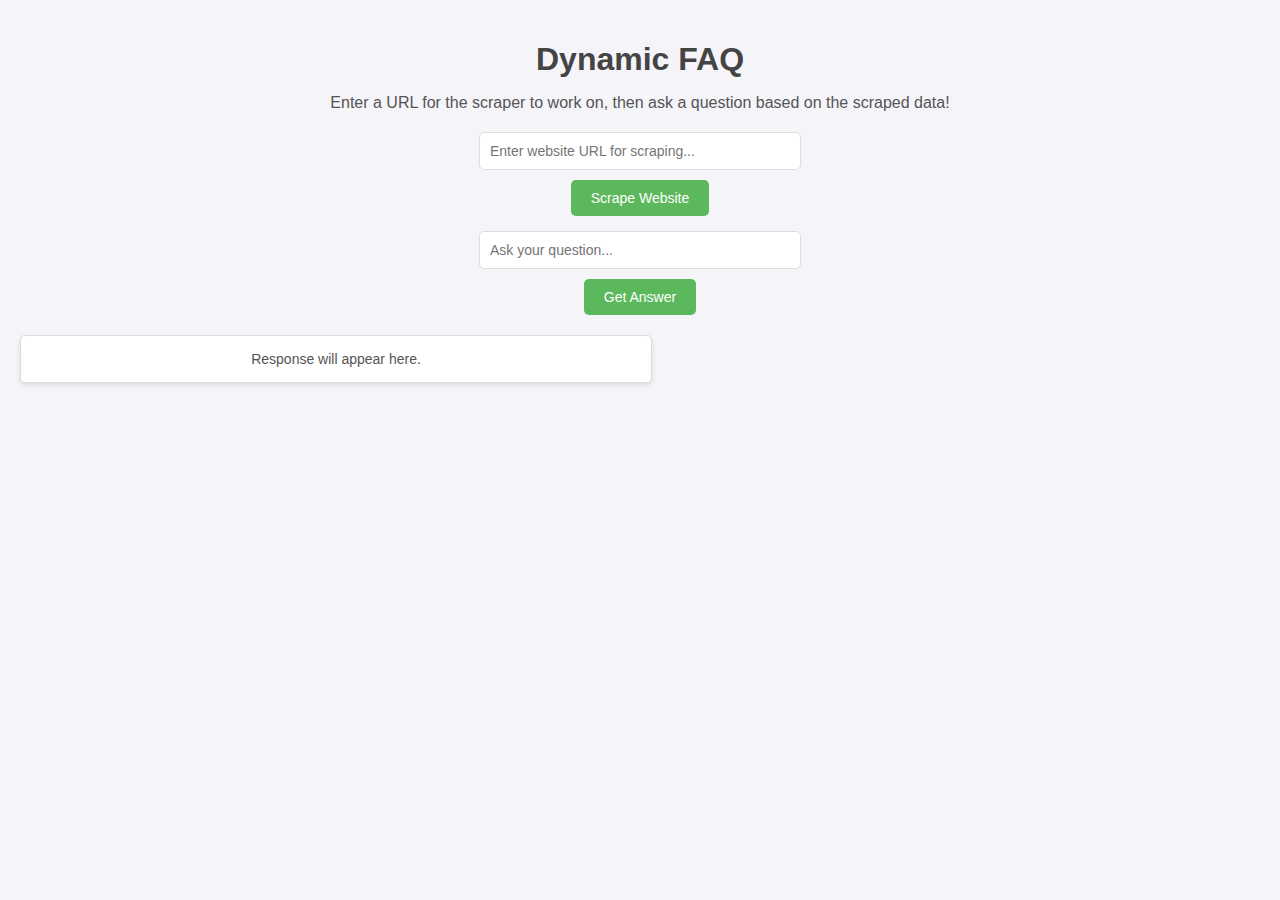
<file: frontend/index.html>
<!DOCTYPE html>
<html lang="en">
<head>
    <meta charset="UTF-8">
    <meta name="viewport" content="width=device-width, initial-scale=1.0">
    <title>LLM FAQ Input</title>
    <style>
        body {
            font-family: Arial, sans-serif;
            background-color: #f4f4f9;
            margin: 0;
            padding: 20px;
            color: #333;
        }

        h1 {
            text-align: center;
            color: #444;
            margin-bottom: 10px;
        }

        p {
            text-align: center;
            color: #555;
            margin-bottom: 20px;
        }

        div {
            display: flex;
            flex-direction: column;
            align-items: center;
            margin-bottom: 15px;
        }

        input[type="text"] {
            width: 300px;
            padding: 10px;
            border: 1px solid #ddd;
            border-radius: 5px;
            margin-bottom: 10px;
            font-size: 14px;
        }

        button {
            padding: 10px 20px;
            background-color: #5cb85c;
            color: white;
            border: none;
            border-radius: 5px;
            cursor: pointer;
            font-size: 14px;
        }

        button:hover {
            background-color: #4cae4c;
        }

        #response {
            max-width: 600px;
            margin-top: 20px;
            padding: 15px;
            background-color: #fff;
            border: 1px solid #ddd;
            border-radius: 5px;
            box-shadow: 0 2px 5px rgba(0, 0, 0, 0.1);
            text-align: center;
            font-size: 14px;

        }

        .response {
            color: #555;
        }
    </style>
</head>
<body>
    <h1>Dynamic FAQ</h1>
    <p>Enter a URL for the scraper to work on, then ask a question based on the scraped data!</p>
    <div>
        <input type="text" id="scraperUrl" placeholder="Enter website URL for scraping..." />
        <button id="scrapeBtn">Scrape Website</button>
    </div>
    <div>
        <input type="text" id="query" placeholder="Ask your question..." />
        <button id="askBtn">Get Answer</button>
    </div>
    <div id="response" class="response">Response will appear here.</div>

    <script>
        document.getElementById("scrapeBtn").addEventListener("click", async () => {
            const url = document.getElementById("scraperUrl").value;
            if (!url) {
                alert("Please enter a URL.");
                return;
            }

            const responseElement = document.getElementById("response");
            responseElement.textContent = "Scraping website...";

            try {
                const response = await fetch("http://localhost:5000/scrape", {
                    method: "POST",
                    headers: {
                        "Content-Type": "application/json"
                    },
                    body: JSON.stringify({ url })
                });
                const data = await response.json();
                if (data.error) {
                    responseElement.textContent = `Error: ${data.error}`;
                } else {
                    responseElement.textContent = "Scraping successful! You can now ask questions.";
                }
            } catch (error) {
                responseElement.textContent = "An error occurred while scraping.";
                console.error(error);
            }
        });

        document.getElementById("askBtn").addEventListener("click", async () => {
            const query = document.getElementById("query").value;
            if (!query) {
                alert("Please enter a question.");
                return;
            }

            const responseElement = document.getElementById("response");
            responseElement.textContent = "Fetching answer...";

            try {
                const response = await fetch("http://localhost:5000/ask", {
                    method: "POST",
                    headers: {
                        "Content-Type": "application/json"
                    },
                    body: JSON.stringify({ question: query })
                });
                const data = await response.json();
                responseElement.textContent = data.answer || "No response received.";
            } catch (error) {
                responseElement.textContent = "An error occurred while fetching the response.";
                console.error(error);
            }
        });
    </script>
</body>
</html>
</file>
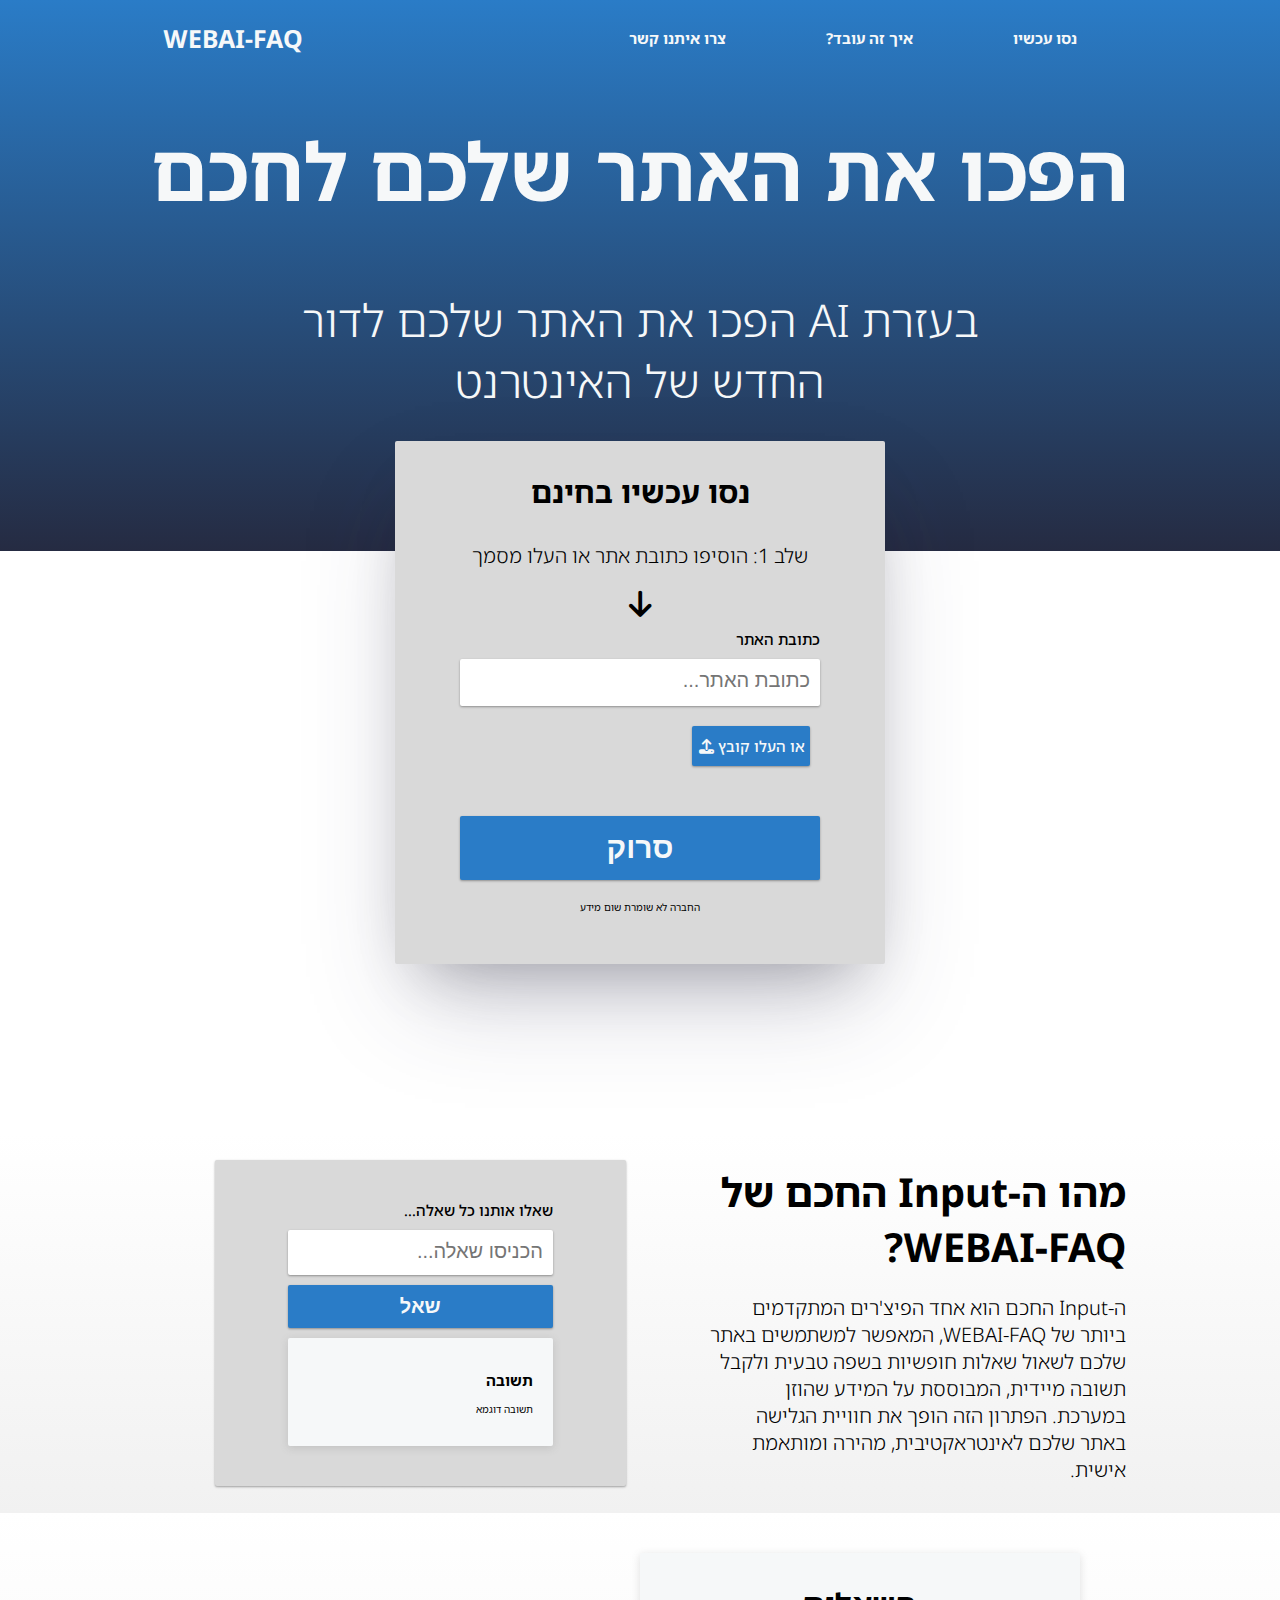
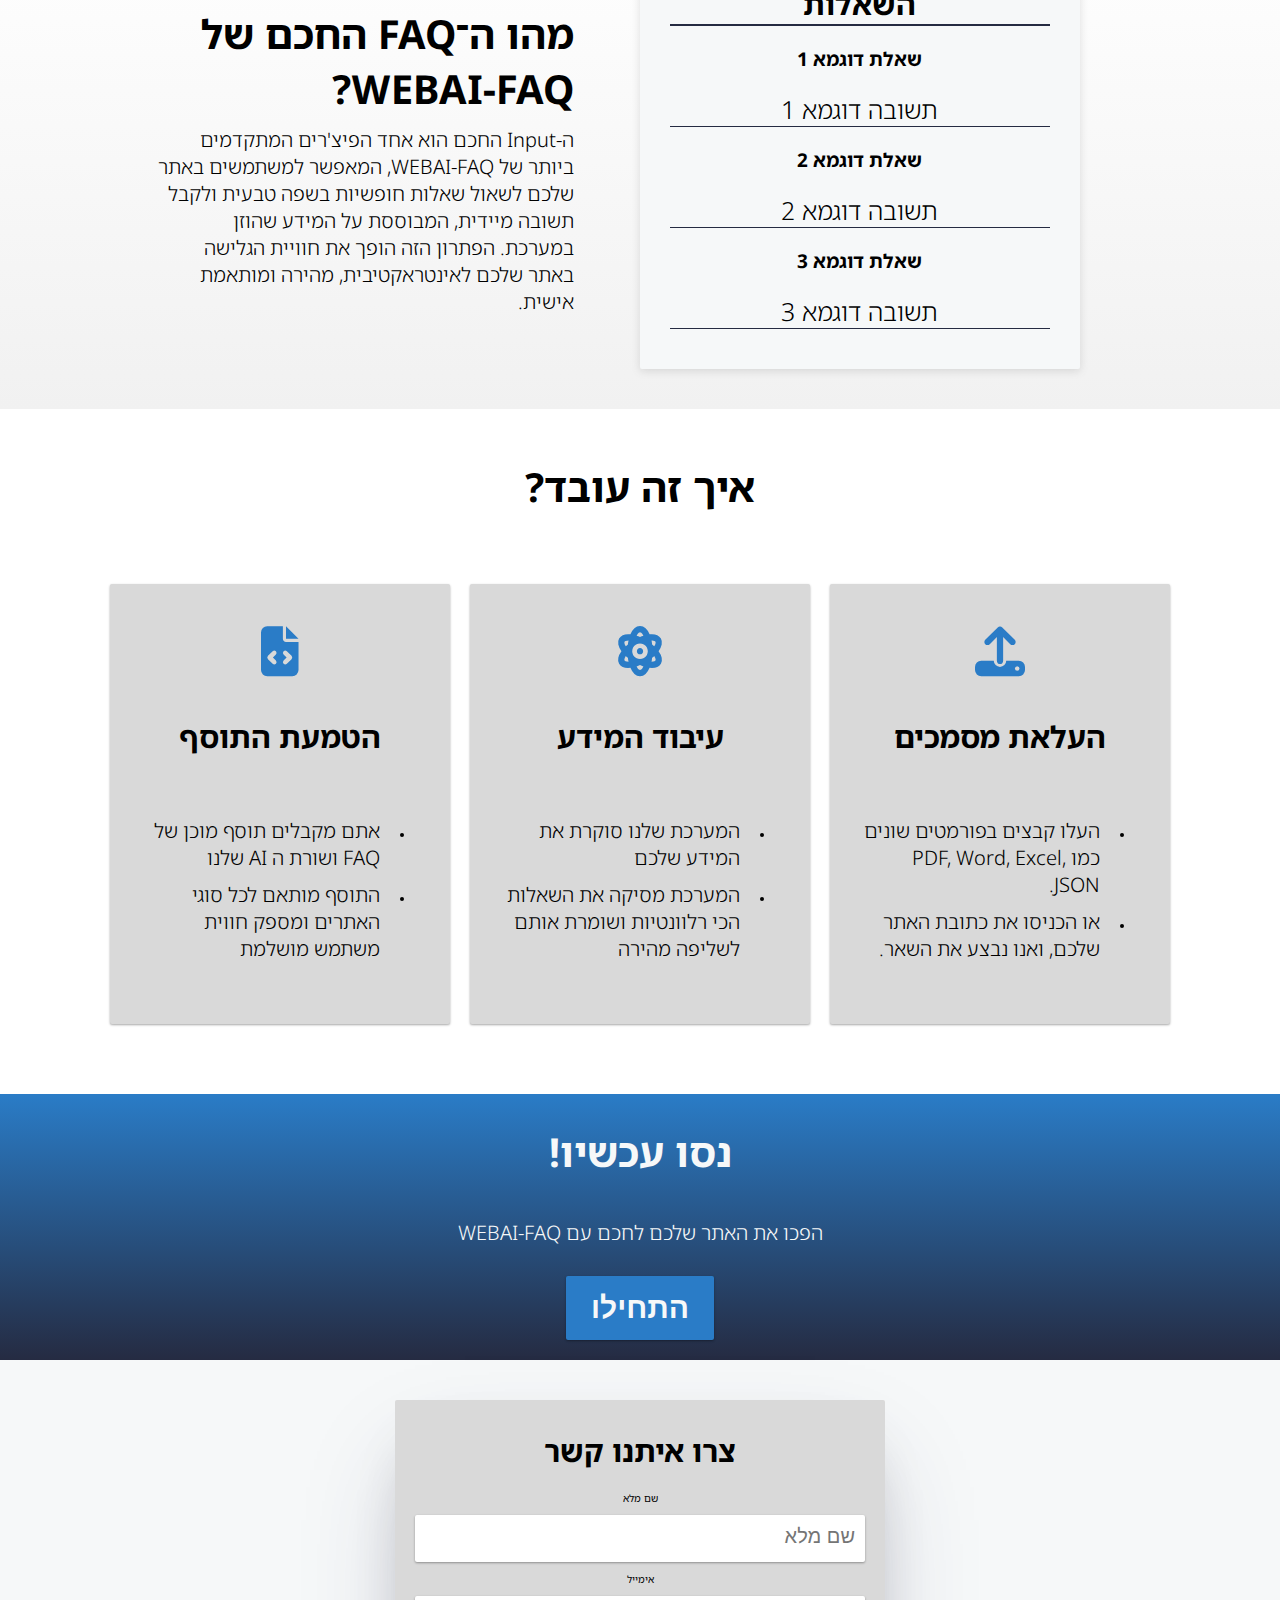
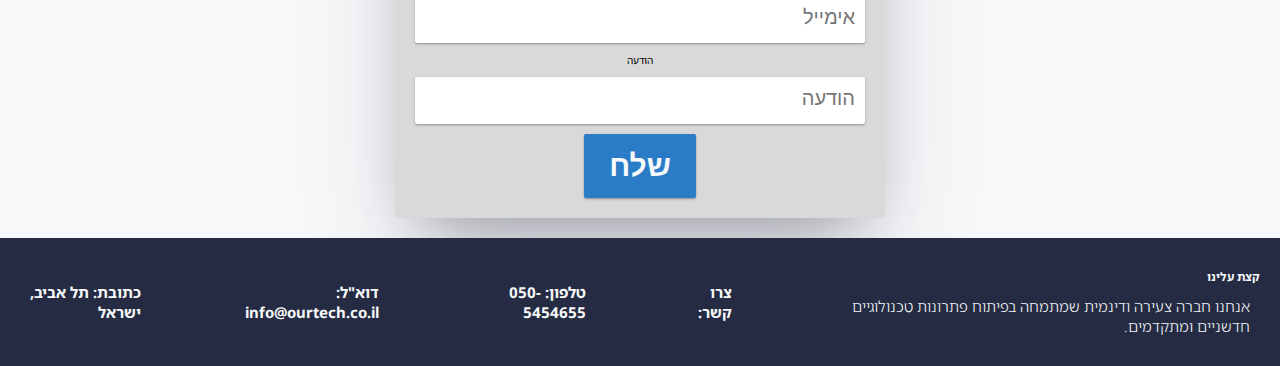
<file: frontend/public/index.html>
<!DOCTYPE html>
<html lang="he" dir="rtl">

<head>
  <meta charset="UTF-8" />
  <meta name="viewport" content="width=device-width, initial-scale=1.0" />
  <link rel="stylesheet" href="css/styles-v1.css" />
  <link href="https://cdnjs.cloudflare.com/ajax/libs/font-awesome/6.5.0/css/all.min.css" rel="stylesheet">

  <title>LLM FAQ Input</title>
</head>

<body>
  <!-- Header -->
  <header>
    <nav>
      <ul>
        <li><a href="#container-header">נסו עכשיו</a></li>
        <li><a href="#container-how-it-work">איך זה עובד?</a></li>
        <li><a href="#container-info">צרו איתנו קשר</a></li>
      </ul>
      <h2 class="logo"><a class="logo" href="#container-header">WEBAI-FAQ</a></h2>

    </nav>


    <section id="container-header" class="container-header">
      <div class="right-container-heading">

        <h1 class="title">הפכו את האתר שלכם לחכם</h1>
        <p class="subtitle">בעזרת AI הפכו את האתר שלכם לדור
          <br> החדש של האינטרנט
        </p>
      </div>
      <div class="left-container-heading">
  </header>

  <!-- Scraping Section -->
  <section class="form-section">
    <div class="form-container" id="form">
      <h3 class="form-title">נסו עכשיו בחינם</h3>
      <h3 id="step" class="form-subtitle">שלב 1: הוסיפו כתובת אתר או העלו מסמך</h3>
      <i class="arrow fas fa-arrow-down"></i>

      <div class="form-input-section" id="step1">
        <label for="scanBtn">כתובת האתר</label>
        <input class="form-control" type="text" id="scraperUrl" placeholder="כתובת האתר..." />

        <!-- Custom File Input -->
        <label for="fileInput" class="custom-file-upload">או העלו קובץ <i
            class="fas fa-upload icon faq-icon"></i></label>
        <input type="file" name="file" id="fileInput" />
        <p id="fileName"></p>


        <!-- Single Scan Button -->
        <button id="scanBtn" class="form-btn">סרוק</button>
        <p>החברה לא שומרת שום מידע</p>
      </div>
      <!-- FAQ Section -->
      <!-- Query Section (Asking a Question) -->
      <div class="form-input-section hidden" id="step2">
        <label for="query"><strong>שלב 2 </strong>שאלו כל שאלה על העסק</label>
        <input type="text" id="query" placeholder="הכניסו שאלה..." />
        <button id="askBtn" class="form-btn">שאל</button>

      </div>
      <div id="response" class="response-container">
        <!-- Populated by JavaScript after scraping or asking a question -->
        <!-- <h2 class="response-title">תשובה</h2>
          <p class="response-text">תשובה דוגמא</p> -->
      </div>
      <!-- Response Container -->
      <div id="faq" class="faq-container">
        <!-- Populated by JavaScript after scraping or asking a question -->
        <!-- <div class="questions-container">
            <h2 class="faq-title">השאלות</h2>
            <div class="faq-list">
              <h3 class="faq-question">שאלת דוגמא 1</h3>
              <p class="faq-answer">תשובה דוגמא 1</p>
              <h3 class="faq-question">שאלת דוגמא 2</h3>
              <p class="faq-answer">תשובה דוגמא 2</p>
              <h3 class="faq-question">שאלת דוגמא 3</h3>
              <p class="faq-answer">תשובה דוגמא 3</p>
            </div> -->

      </div>
      <button id="backBtn" class="form-btn back-btn hidden">סריקת אתר חדש</button>

    </div>
  </section>

  <section class="info">
    <div class="right-left-container">
      <div class="right-container">
        <h3>מהו ה-Input החכם של WEBAI-FAQ?</h3>
        <p>ה-Input החכם הוא אחד הפיצ'רים המתקדמים ביותר של WEBAI-FAQ, המאפשר למשתמשים באתר שלכם לשאול שאלות חופשיות בשפה
          טבעית ולקבל תשובה מיידית, המבוססת על המידע שהוזן במערכת.
          הפתרון הזה הופך את חוויית הגלישה באתר שלכם לאינטראקטיבית, מהירה ומותאמת אישית.</p>
      </div>
      <div class="left-container">
        <div class="question-container">
          <div class="form-input-section" id="step2">
            <label for="query-example">שאלו אותנו כל שאלה...</label>
            <input type="text" id="query-example" placeholder="הכניסו שאלה..." />
            <button id="askBtn-example" class="form-btn">שאל</button>

            <div id="response-example" class="response-container-example">
              <!-- Populated by JavaScript after scraping or asking a question -->
              <h2 class="response-title-example">תשובה</h2>
              <p class="response-text-example">תשובה דוגמא</p>
            </div>

          </div>
        </div>
      </div>
    </div>

  </section>
  <section class="info">
    <div class="right-left-container">
      <div class="left-container">
        <div class="questions-container">
          <h2 class="faq-title">השאלות</h2>
          <div class="faq-list">
            <h3 class="faq-question">שאלת דוגמא 1</h3>
            <p class="faq-answer">תשובה דוגמא 1</p>
            <h3 class="faq-question">שאלת דוגמא 2</h3>
            <p class="faq-answer">תשובה דוגמא 2</p>
            <h3 class="faq-question">שאלת דוגמא 3</h3>
            <p class="faq-answer">תשובה דוגמא 3</p>
          </div>
        </div>
      </div>
      <div class="right-container">
        <div id="faq" class="faq-container">
          <!-- Populated by JavaScript after scraping or asking a question -->

          <h3>מהו ה־FAQ החכם של WEBAI-FAQ?</h3> 
          <p>ה-Input החכם הוא אחד הפיצ'רים המתקדמים ביותר של WEBAI-FAQ, המאפשר למשתמשים באתר שלכם לשאול שאלות חופשיות
            בשפה
            טבעית ולקבל תשובה מיידית, המבוססת על המידע שהוזן במערכת.
            הפתרון הזה הופך את חוויית הגלישה באתר שלכם לאינטראקטיבית, מהירה ומותאמת אישית.</p>

        </div>
      </div>

    </div>
  </section>

  <section id="container-how-it-work" class="container-how-it-work">
    <h2 class="section-title">איך זה עובד?</h2>
    <div class="container-cards">
      <div class="card">
        <i class="fas fa-upload icon"></i>
        <h3>העלאת מסמכים</h3>
        <ul>
          <li>
            <p> העלו קבצים בפורמטים שונים כמו PDF, Word, Excel, JSON.
            </p>
          </li>
          <li>
            <p>או הכניסו את כתובת האתר שלכם, ואנו נבצע את השאר.
            </p>
          </li>
        </ul>
      </div>
      <div class="card">
        <i class="fas fa-atom icon"></i>
        <h3>עיבוד המידע</h3>
        <ul>
          <li>
            <p>המערכת שלנו סוקרת את המידע שלכם</p>
          </li>
          <li>
            <p> המערכת מסיקה את השאלות הכי רלוונטיות ושומרת אותם לשליפה מהירה </p>
          </li>
        </ul>
      </div>
      <div class="card">
        <i class="fas fa-file-code icon"></i>

        <h3>הטמעת התוסף</h3>
        <ul>
          <li>
            <p>אתם מקבלים תוסף מוכן של FAQ ושורת ה AI שלנו</p>
          </li>
          <li>
            <p>התוסף מותאם לכל סוגי האתרים ומספק חווית משתמש מושלמת</p>
          </li>
        </ul>

      </div>
    </div>
  </section>








  <section class="container-cta" id="container-cta">
    <h3 class="cta-title">נסו עכשיו!</h3>
    <p>הפכו את האתר שלכם לחכם עם WEBAI-FAQ</p>
    <button class="btn"><a href="#container-header">התחילו</a></button>


  </section>

  <section class="container-contact" id="container-info">
    <div class="contact-form">
      <form class="form-container">
        <h2 class="form-title">צרו איתנו קשר</h2>
        <label for="name">שם מלא</label>
        <input type="text" placeholder="שם מלא" required />
        <label for="email">אימייל</label>
        <input type="email" placeholder="אימייל" required />
        <label for="message">הודעה</label>
        <input placeholder="הודעה"></input>
        <button class="submit btn" type="submit">שלח</button>
      </form>
    </div>
  </section>

    <section>
      <footer>
        <div class="footer-container">
          <div class="footer-left">
            <h3>קצת עלינו</h3>
            <p>אנחנו חברה צעירה ודינמית שמתמחה בפיתוח פתרונות טכנולוגיים חדשניים ומתקדמים.</p>
          </div>
          <div class="footer-right">
            <ul>
              <li>צרו קשר:</li>
              <li>טלפון: 050-5454655</li>
              <li>דוא"ל: info@ourtech.co.il</li>
              <li>כתובת: תל אביב, ישראל</li>
            </ul>
          </div>
        </div>
      </footer>
    </section>

    <!-- Scripts -->
    <script src="https://cdn.jsdelivr.net/npm/bootstrap@5.3.3/dist/js/bootstrap.bundle.min.js"
      integrity="sha384-YvpcrYf0tY3lHB60NNkmXc5s9fDVZLESaAA55NDzOxhy9GkcIdslK1eN7N6jIeHz"
      crossorigin="anonymous"></script>

    <script src="js/index.js"></script>
</body>

</html>
</file>
<file: frontend/public/css/styles-v1.css>
@import url("https://fonts.googleapis.com/css2?family=Noto+Sans+Hebrew:wght@100..900&display=swap");

/* משתנים (Variables) */
:root {
  --primary-color-100: #f6f8f9;
  --primary-color-200: #f1f1f1;
  --secondary-color: #2a7cc7;
  --tertiary-color: #252b42;
  --tertiary-color-dark: #d9d9d9;
  --quaternary-color: #45474b;
}

/* בסיס / Reset */
html {
  font-size: 62.5%;
}

body {
  margin: 0;
  padding: 0;
  box-sizing: border-box;
  font-family: "Noto Sans Hebrew", serif;
}

/* Header */
header {
  background-image: linear-gradient(
    180deg,
    var(--secondary-color),
    var(--tertiary-color)
  );
  color: var(--primary-color-100);
}

nav {
  display: flex;
  justify-content: space-around;
}

nav ul {
  display: flex;
  align-items: center;
  list-style: none;
  justify-content: space-around;
  gap: 10rem;
}

nav a {
  color: var(--primary-color-100);
  text-decoration: none;
  font-size: 1.5rem;
  font-weight: 700;
  transition: all 0.3s ease;
}

nav a:hover {
  transform: scale(1.1);
}

.logo {
  font-size: 2.5rem;
}

/* כותרת ראשית */
.container-header {
  display: flex;
  justify-content: center;
  align-items: center;
  text-align: center;
  padding: 2rem;
}

.container-header h1 {
  font-size: 8rem;
  margin: 2rem;
}

.container-header p {
  font-size: 4.5rem;
  margin-bottom: 10rem;
  font-weight: 300;
  padding: 2rem;
}

/* אזור טפסים (סריקה, שאלות) */
.form-section {
  display: flex;
  justify-content: center;
  align-items: center;
  padding: 2rem;
  position: relative;
  top: -150px;
}

.form-container {
  display: flex;
  flex-direction: column;
  align-items: center;
  gap: 1rem;
  margin-top: 2rem;
 margin-bottom: 0;
  padding: 2rem;
  width: 450px;
  text-align: center;
  background-color: var(--tertiary-color-dark);
  border-radius: 2px;
  box-shadow: rgba(50, 50, 93, 0.25) 0px 50px 100px -20px,
    rgba(0, 0, 0, 0.3) 0px 30px 60px -30px;
}

.form-title {
  font-size: 3rem;
  font-weight: 700;
  margin: 1rem;
}

.form-subtitle {
  font-size: 2rem;
  font-weight: 300;
  margin: 1rem;
}

.arrow {
  font-size: 3rem;
}

.form-input-section {
  display: flex;
  flex-direction: column;
  gap: 1rem;
  width: 80%;
}

.form-input-section label {
  font-size: 1.5rem;
  font-weight: 500;
  text-align: right;
}

.form-input-section input {
  font-size: 2rem;
  padding: 1rem 0;
  width: 100%;
  border: none;
  border-radius: 2px;
  transition: all 0.3s ease;
  border-bottom: transparent 2px solid;
  box-shadow: rgba(0, 0, 0, 0.12) 0px 1px 3px, rgba(0, 0, 0, 0.24) 0px 1px 2px;
}

.form-input-section input:focus {
  outline: none;
  border-bottom: var(--tertiary-color) 2px solid;
}

.form-input-section input::placeholder {
  padding: 1rem;
  font-weight: 300;
}

.form-input-section input[type="file"] {
  display: none;
}

.custom-file-upload {
  display: inline-block;
  padding: 1rem 0.5rem;
  margin: 1rem;
  font-size: 2rem;
  font-weight: 500;
  color: var(--primary-color-100);
  background-color: var(--secondary-color);
  border: none;
  border-radius: 2px;
  cursor: pointer;
  width: 30%;
  transition: all 0.3s ease;
  box-shadow: rgba(0, 0, 0, 0.12) 0px 1px 3px, rgba(0, 0, 0, 0.24) 0px 1px 2px;
}

.custom-file-upload:hover {
  background-color: var(--tertiary-color);
}

button {
  padding: 1.5rem 2.5rem;
  font-size: 3rem;
  font-weight: 700;
  color: var(--primary-color-100);
  background-color: var(--secondary-color);
  border: none;
  border-radius: 2px;
  cursor: pointer;
  transition: all 0.3s ease;
  box-shadow: rgba(0, 0, 0, 0.12) 0px 1px 3px, rgba(0, 0, 0, 0.24) 0px 1px 2px;
}

button:hover {
  background-color: var(--tertiary-color);
  box-shadow: rgba(0, 0, 0, 0.12) 0px 1px 6px, rgba(0, 0, 0, 0.24) 0px 1px 2px;
}

.hidden {
  display: none;
}

/* תגובות ותשובות */
.response-container {
  background-color: var(--primary-color-100);
  width: 400px;
  border-radius: 2px;
  box-shadow: rgba(99, 99, 99, 0.2) 0px 2px 8px 0px;
}

.response-container h2 {
  font-size: 4rem;
  font-weight: 700;
  margin: 1rem;
  border-bottom: var(--tertiary-color) 2px solid;
}

.response-container p {
  font-size: 2rem;
  font-weight: 500;
  margin: 1rem;
}

/* שאלות - תיבות */
.questions-container {
  background-color: var(--primary-color-100);
  width: 400px;
  margin: 2rem;
  padding: 2rem;
  border-radius: 2px;
  text-align: center; /* איחדנו הגדרה זו עם שאר ההגדרות */
  box-shadow: rgba(99, 99, 99, 0.2) 0px 2px 8px 0px;
}

.questions-container h2 {
  font-size: 3rem;
  font-weight: 700;
  margin: 1rem;
  border-bottom: var(--tertiary-color) 2px solid;
}

.questions-container h3 {
  font-size: 1.9rem;
  font-weight: 700;
  margin: 2rem 1rem;
}

.questions-container p {
  font-size: 2.5rem;
  font-weight: 300;
  margin: 2rem 1rem;
  border-bottom: var(--tertiary-color) 1px solid;
}

/* מקטע מידע (Info) */
.info {
  display: flex;
  justify-content: center;
  align-items: center;
  gap: 2rem;
  padding: 2rem;
  background-image: linear-gradient(180deg, #fff, var(--primary-color-200));
}

.right-left-container {
text-align: right;
  display: flex;
  justify-content: center;
  align-items: center;
  width: 80%;
}

.left-container {
  width: 300rem;
  display: flex;
  flex-direction: column;
  justify-content: center;
  align-items: center;
}

.right-container {
  display: flex;
  flex-direction: column;
  justify-content: center;
  align-items: center;
}

.right-container h3 {
  font-size: 4rem;
  font-weight: 700;
  text-align: right;
  margin: 1rem;
}

.right-container p {
  font-size: 2rem;
  font-weight: 300;
  margin: 1rem;
}

/* שאלות - קונטיינר פנימי */
.question-container {
  display: flex;
  justify-content: center;
  align-items: center;
  gap: 2rem;
  width: 60%;
  padding: 4rem;
  background-color: var(--tertiary-color-dark);
  border-radius: 2px;
  box-shadow: rgba(0, 0, 0, 0.12) 0px 1px 3px, rgba(0, 0, 0, 0.24) 0px 1px 2px;
}

.question-container button {
  padding: 1rem 2rem;
  font-size: 2rem;
  font-weight: 700;
  color: var(--primary-color-100);
  background-color: var(--secondary-color);
  border: none;
  border-radius: 2px;
  cursor: pointer;
  transition: all 0.3s ease;
  box-shadow: rgba(0, 0, 0, 0.12) 0px 1px 3px, rgba(0, 0, 0, 0.24) 0px 1px 2px;
}

/* תגובה - דוגמא */
.response-container-example {
  background-color: var(--primary-color-100);
  border-radius: 2px;
  box-shadow: rgba(99, 99, 99, 0.2) 0px 2px 8px 0px;
  padding: 2rem;
}

/* איך זה עובד */
.container-how-it-work h2 {
  font-size: 4rem;
  font-weight: 700;
  margin: 5rem;
  text-align: center;
}

.container-cards {
  display: flex;
  justify-content: center;
  align-items: center;
  gap: 2rem;
  padding: 2rem;
  margin-bottom: 5rem;
}

.card {
  display: flex;
  flex-direction: column;
  justify-content: center;
  align-items: center;
  width: 300px;
  height: 400px;
  gap: 3rem;
  padding: 2rem;
  background-color: var(--tertiary-color-dark);
  border-radius: 2px;
  box-shadow: rgba(0, 0, 0, 0.12) 0px 1px 3px, rgba(0, 0, 0, 0.24) 0px 1px 2px;
}

.card i {
  font-size: 5rem;
  color: var(--secondary-color);
}

.card h3 {
  font-size: 3rem;
  font-weight: 700;
  margin: 1rem;
}

.card p {
  font-size: 2rem;
  font-weight: 300;
  margin: 1rem;
}

/* CTA */
.container-cta {
  display: flex;
  flex-direction: column;
  justify-content: center;
  align-items: center;
  gap: 2rem;
  padding: 2rem;
  color: var(--primary-color-100);
  background-image: linear-gradient(
    180deg,
    var(--secondary-color),
    var(--tertiary-color)
  );
}

.container-cta h3 {
  font-size: 4rem;
  font-weight: 700;
  margin: 1rem;
}

.container-cta p {
  font-size: 2rem;
  font-weight: 300;
  margin: 1rem;
}

.container-cta a {
  color: var(--primary-color-100);
  text-decoration: none;
}

/* צור קשר */
.container-contact {
  display: flex;
  justify-content: center;
  align-items: center;
  gap: 2rem;
  padding: 2rem;
  background-color: var(--primary-color-100);
}

.form-container input {
  font-size: 2rem;
  padding: 1rem 0;
  width: 100%;
  border: none;
  border-radius: 2px;
  transition: all 0.3s ease;
  border-bottom: transparent 4px solid;
  box-shadow: rgba(0, 0, 0, 0.12) 0px 1px 3px, rgba(0, 0, 0, 0.24) 0px 1px 2px;
}

.form-container input::placeholder {
  padding: 1rem;
  font-weight: 300;
}

.form-container input:focus {
  outline: none;
  border-bottom: var(--tertiary-color) 4px solid;
}

/* Footer */
footer {
  display: flex;
  justify-content: center;
  align-items: center;
  gap: 2rem;
}

.footer-container {
  display: flex;
  justify-content: center;
  align-items: center;
  padding: 2rem;
  gap: 2rem;
  width: 100%;
  background-color: var(--tertiary-color);
  color: var(--primary-color-100);
}

.footer-container p {
  font-size: 1.5rem;
  font-weight: 300;
  margin: 1rem;
}

.footer-container a {
  color: var(--primary-color-100);
  text-decoration: none;
}

.footer-container ul {
  display: flex;
  align-items: center;
  list-style: none;
  justify-content: space-around;
  gap: 10rem;
}

.footer-container li {
  font-size: 1.5rem;
  font-weight: 700;
}

/* Loader */
.loader {
  color: var(--secondary-color);
  margin: 8rem;
  font-size: 10px;
  width: 1em;
  height: 1em;
  border-radius: 50%;
  position: relative;
  text-indent: -9999em;
  transform: translateZ(0);
  animation: mulShdSpin 1.3s infinite linear;
}

@keyframes mulShdSpin {
  0%,
  100% {
    box-shadow: 0 -3em 0 0.2em, 2em -2em 0 0em, 3em 0 0 -1em, 2em 2em 0 -1em,
      0 3em 0 -1em, -2em 2em 0 -1em, -3em 0 0 -1em, -2em -2em 0 0;
  }
  12.5% {
    box-shadow: 0 -3em 0 0, 2em -2em 0 0.2em, 3em 0 0 0, 2em 2em 0 -1em,
      0 3em 0 -1em, -2em 2em 0 -1em, -3em 0 0 -1em, -2em -2em 0 -1em;
  }
  25% {
    box-shadow: 0 -3em 0 -0.5em, 2em -2em 0 0, 3em 0 0 0.2em, 2em 2em 0 0,
      0 3em 0 -1em, -2em 2em 0 -1em, -3em 0 0 -1em, -2em -2em 0 -1em;
  }
  37.5% {
    box-shadow: 0 -3em 0 -1em, 2em -2em 0 -1em, 3em 0em 0 0, 2em 2em 0 0.2em,
      0 3em 0 0em, -2em 2em 0 -1em, -3em 0em 0 -1em, -2em -2em 0 -1em;
  }
  50% {
    box-shadow: 0 -3em 0 -1em, 2em -2em 0 -1em, 3em 0 0 -1em, 2em 2em 0 0em,
      0 3em 0 0.2em, -2em 2em 0 0, -3em 0em 0 -1em, -2em -2em 0 -1em;
  }
  62.5% {
    box-shadow: 0 -3em 0 -1em, 2em -2em 0 -1em, 3em 0 0 -1em, 2em 2em 0 -1em,
      0 3em 0 0, -2em 2em 0 0.2em, -3em 0 0 0, -2em -2em 0 -1em;
  }
  75% {
    box-shadow: 0em -3em 0 -1em, 2em -2em 0 -1em, 3em 0em 0 -1em, 2em 2em 0 -1em,
      0 3em 0 -1em, -2em 2em 0 0, -3em 0em 0 0.2em, -2em -2em 0 0;
  }
  87.5% {
    box-shadow: 0em -3em 0 0, 2em -2em 0 -1em, 3em 0 0 -1em, 2em 2em 0 -1em,
      0 3em 0 -1em, -2em 2em 0 0, -3em 0em 0 0, -2em -2em 0 0.2em;
  }
}
</file>
